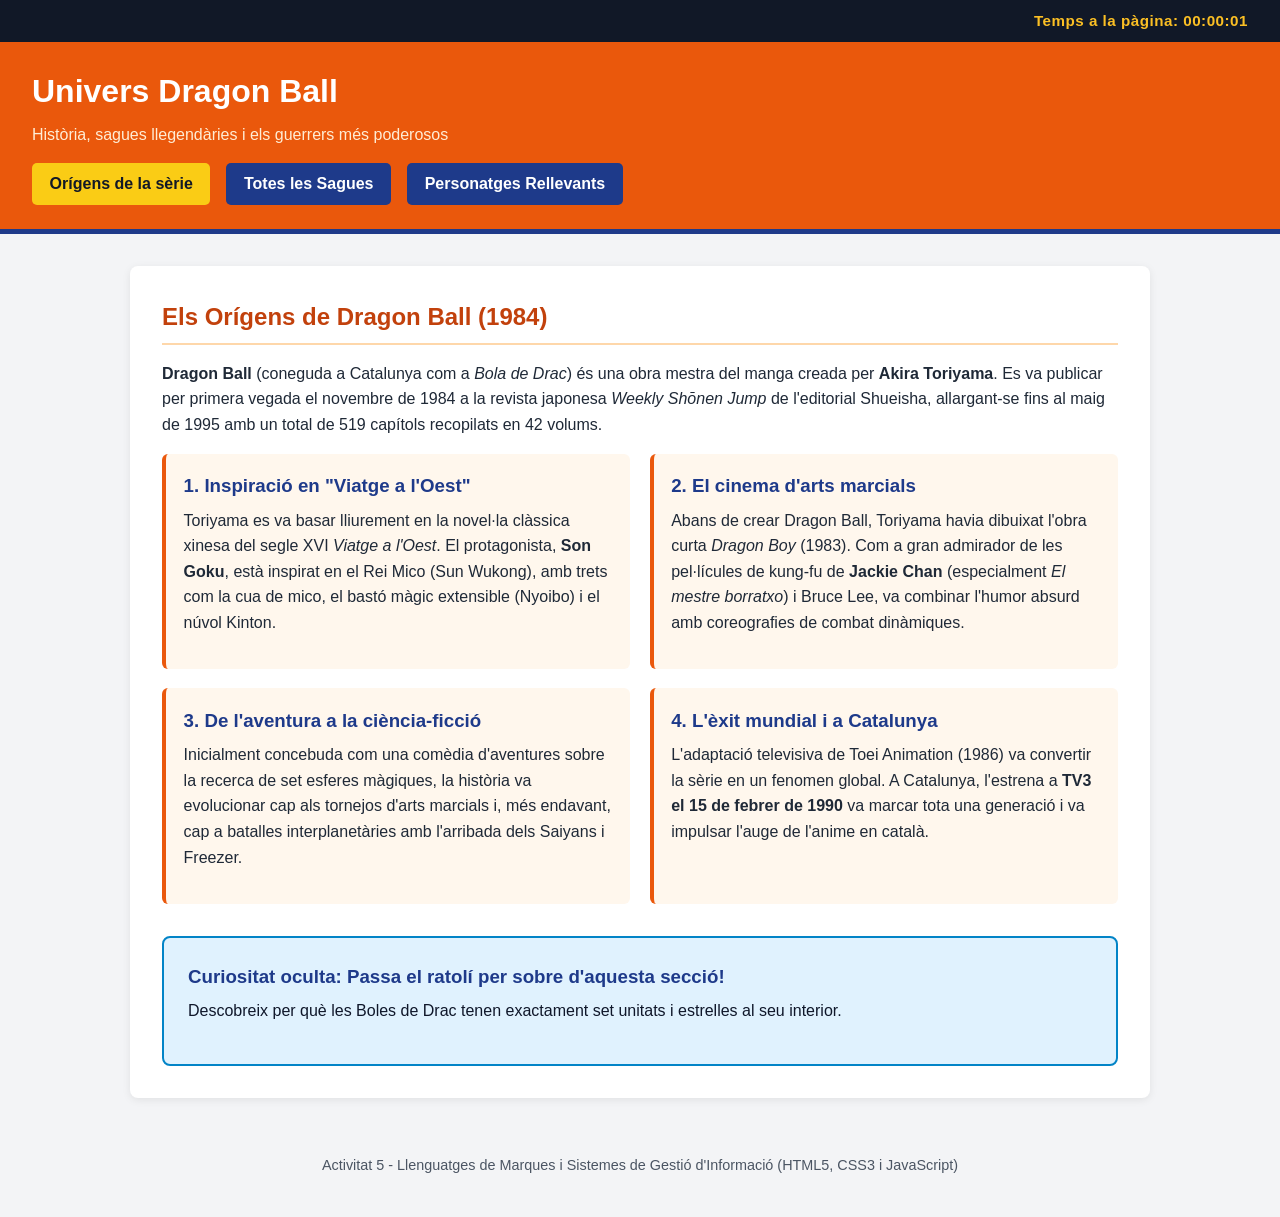
<file: Activitat5.La meua pagina web/index.html>
<!DOCTYPE html>
<html lang="ca">
<head>
    <meta charset="UTF-8">
    <meta name="viewport" content="width=device-width, initial-scale=1.0">
    <meta name="description" content="Els orígens de Dragon Ball, la creació d'Akira Toriyama i les seves inspiracions culturals.">
    <meta name="author" content="Nom Cognom">
    <meta name="keywords" content="Dragon Ball, Bola de Drac, Akira Toriyama, Orígens, Manga, Anime">
    <title>Orígens de Dragon Ball - Univers Bola de Drac</title>
    <link rel="stylesheet" href="css/estils.css">
    <script src="components/script.js" defer></script>
</head>
<body>
    <!-- Exercici 3: Rellotge a la part superior que compta el temps a la pàgina -->
    <div id="rellotge-sessio">Temps a la pàgina: 00:00:00</div>

    <header>
        <h1>Univers Dragon Ball</h1>
        <p>Història, sagues llegendàries i els guerrers més poderosos</p>
        <nav>
            <ul>
                <li><a href="index.html" class="actiu">Orígens de la sèrie</a></li>
                <li><a href="sagues.html">Totes les Sagues</a></li>
                <li><a href="personatges.html">Personatges Rellevants</a></li>
            </ul>
        </nav>
    </header>

    <main>
        <h2>Els Orígens de Dragon Ball (1984)</h2>
        <p>
            <strong>Dragon Ball</strong> (coneguda a Catalunya com a <em>Bola de Drac</em>) és una obra mestra del manga creada per <strong>Akira Toriyama</strong>. Es va publicar per primera vegada el novembre de 1984 a la revista japonesa <em>Weekly Shōnen Jump</em> de l'editorial Shueisha, allargant-se fins al maig de 1995 amb un total de 519 capítols recopilats en 42 volums.
        </p>

        <div class="graella-cards graella-2">
            <article class="card">
                <h3>1. Inspiració en "Viatge a l'Oest"</h3>
                <p>
                    Toriyama es va basar lliurement en la novel·la clàssica xinesa del segle XVI <em>Viatge a l'Oest</em>. El protagonista, <strong>Son Goku</strong>, està inspirat en el Rei Mico (Sun Wukong), amb trets com la cua de mico, el bastó màgic extensible (Nyoibo) i el núvol Kinton.
                </p>
            </article>

            <article class="card">
                <h3>2. El cinema d'arts marcials</h3>
                <p>
                    Abans de crear Dragon Ball, Toriyama havia dibuixat l'obra curta <em>Dragon Boy</em> (1983). Com a gran admirador de les pel·lícules de kung-fu de <strong>Jackie Chan</strong> (especialment <em>El mestre borratxo</em>) i Bruce Lee, va combinar l'humor absurd amb coreografies de combat dinàmiques.
                </p>
            </article>

            <article class="card">
                <h3>3. De l'aventura a la ciència-ficció</h3>
                <p>
                    Inicialment concebuda com una comèdia d'aventures sobre la recerca de set esferes màgiques, la història va evolucionar cap als tornejos d'arts marcials i, més endavant, cap a batalles interplanetàries amb l'arribada dels Saiyans i Freezer.
                </p>
            </article>

            <article class="card">
                <h3>4. L'èxit mundial i a Catalunya</h3>
                <p>
                    L'adaptació televisiva de Toei Animation (1986) va convertir la sèrie en un fenomen global. A Catalunya, l'estrena a <strong>TV3 el 15 de febrer de 1990</strong> va marcar tota una generació i va impulsar l'auge de l'anime en català.
                </p>
            </article>
        </div>

        <!-- Exercici 2: Secció amb esdeveniments onmouseover i onmouseout -->
        <section class="seccio-interactiva" onmouseover="ressaltarSeccio(this)" onmouseout="restaurarSeccio(this)">
            <h3>Curiositat oculta: Passa el ratolí per sobre d'aquesta secció!</h3>
            <p>Descobreix per què les Boles de Drac tenen exactament set unitats i estrelles al seu interior.</p>
            <p id="text-ocult">
                Akira Toriyama va decidir que fossin 7 boles perquè la xifra coincidís amb les 7 esferes de cristall del manga "Nansō Satomi Hakkenden" (que en tenia 8) i evitar copiar-ne exactament el número!
            </p>
        </section>
    </main>

    <footer>
        <p>Activitat 5 - Llenguatges de Marques i Sistemes de Gestió d'Informació (HTML5, CSS3 i JavaScript)</p>
    </footer>

    <!-- Exercici 3: Codi JavaScript dins del body per al rellotge de temps a la pàgina -->
    <script>
        var segonsTranscorreguts = 0;

        function actualitzarRellotgeSessio() {
            segonsTranscorreguts++;
            var hores = String(Math.floor(segonsTranscorreguts / 3600)).padStart(2, "0");
            var minuts = String(Math.floor((segonsTranscorreguts % 3600) / 60)).padStart(2, "0");
            var segons = String(segonsTranscorreguts % 60).padStart(2, "0");

            var contenidorRellotge = document.getElementById("rellotge-sessio");
            if (contenidorRellotge) {
                contenidorRellotge.textContent = "Temps a la pàgina: " + hores + ":" + minuts + ":" + segons;
            }
        }

        setInterval(actualitzarRellotgeSessio, 1000);
    </script>
</body>
</html>
</file>
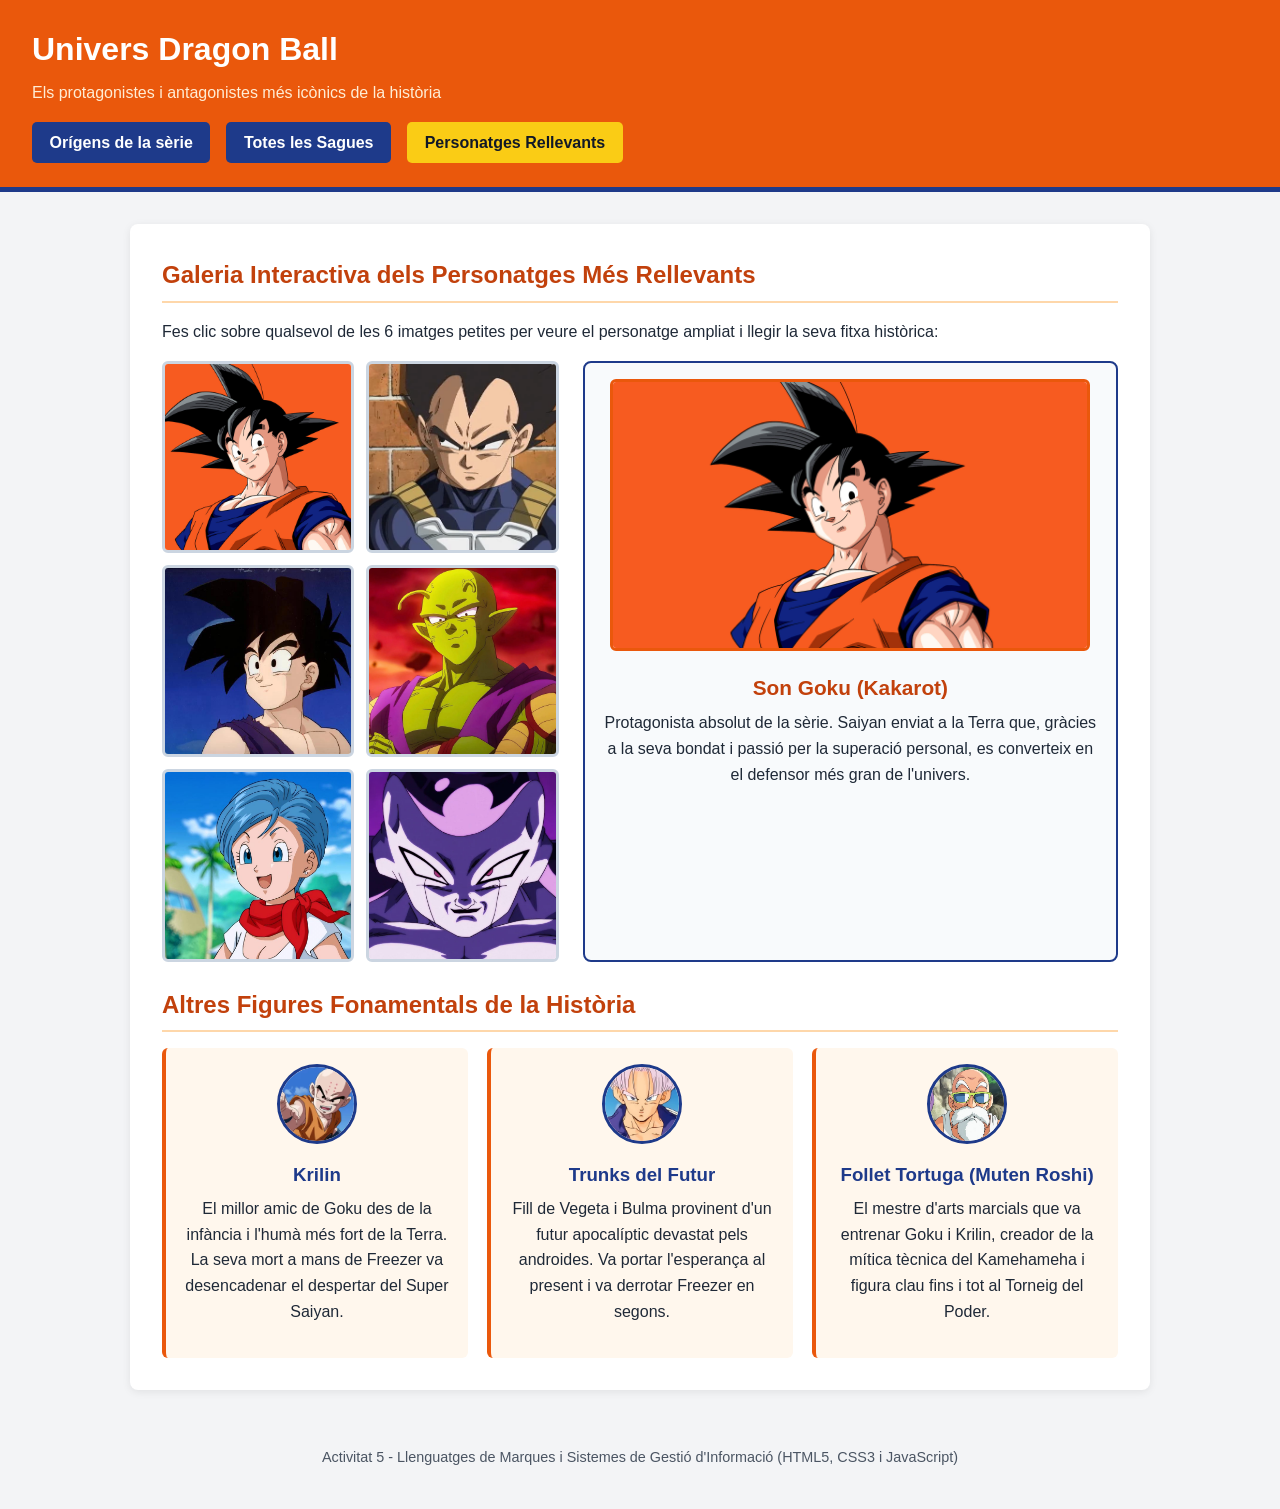
<file: Activitat5.La meua pagina web/personatges.html>
<!DOCTYPE html>
<html lang="ca">
<head>
    <meta charset="UTF-8">
    <meta name="viewport" content="width=device-width, initial-scale=1.0">
    <meta name="description" content="Els personatges més rellevants de la història de Dragon Ball: Goku, Vegeta, Gohan, Piccolo, Bulma i Freezer.">
    <meta name="author" content="Nom Cognom">
    <meta name="keywords" content="Personatges Dragon Ball, Son Goku, Vegeta, Gohan, Piccolo, Bulma, Freezer">
    <title>Personatges Rellevants - Univers Bola de Drac</title>
    <link rel="stylesheet" href="css/estils.css">
    <script src="components/script.js" defer></script>
</head>
<body>
    <header>
        <h1>Univers Dragon Ball</h1>
        <p>Els protagonistes i antagonistes més icònics de la història</p>
        <nav>
            <ul>
                <li><a href="index.html">Orígens de la sèrie</a></li>
                <li><a href="sagues.html">Totes les Sagues</a></li>
                <li><a href="personatges.html" class="actiu">Personatges Rellevants</a></li>
            </ul>
        </nav>
    </header>

    <main>
        <h2>Galeria Interactiva dels Personatges Més Rellevants</h2>
        <p>Fes clic sobre qualsevol de les 6 imatges petites per veure el personatge ampliat i llegir la seva fitxa històrica:</p>

        <!-- Exercici 1: 6 petites imatges que carreguen en mida gran en fer clic -->
        <div class="galeria-contenidor">
            <div class="miniatures">
                <img src="img/goku.png" alt="Son Goku"
                     onclick="mostrarPersonatge('img/goku.png', 'Son Goku (Kakarot)', 'Protagonista absolut de la sèrie. Saiyan enviat a la Terra que, gràcies a la seva bondat i passió per la superació personal, es converteix en el defensor més gran de l\'univers.')">

                <img src="img/vegeta.png" alt="Vegeta"
                     onclick="mostrarPersonatge('img/vegeta.png', 'Vegeta', 'Príncep orgullós dels Saiyans. Comença com un rival implacable de Goku, però acaba establint-se a la Terra, formant una família amb Bulma i assolint poders divins.')">

                <img src="img/gohan.png" alt="Son Gohan"
                     onclick="mostrarPersonatge('img/gohan.png', 'Son Gohan', 'Fill gran de Goku i Xixi. El primer mestís humà-saiyan, posseïdor d\'un potencial latent extraordinari que li va permetre derrotar Cell i assolir la forma Beast.')">

                <img src="img/piccolo.png" alt="Piccolo"
                     onclick="mostrarPersonatge('img/piccolo.png', 'Piccolo', 'Reencarnació de Piccolo Daimaku i guerrer del planeta Namek. Passa de ser el gran enemic de Goku a convertir-se en el mentor inseparable de Son Gohan i un estrateg clau.')">

                <img src="img/bulma.png" alt="Bulma"
                     onclick="mostrarPersonatge('img/bulma.png', 'Bulma', 'La científica més brillant de la Terra i hereva de Capsule Corporation. Creadora del Radar del Drac i de la màquina del temps; sense ella l\'aventura mai hauria començat.')">

                <img src="img/freezer.png" alt="Freezer"
                     onclick="mostrarPersonatge('img/freezer.png', 'Freezer', 'L\'emperador galàctic més temut de la història. Responsable de la destrucció del planeta Vegeta i detonant de la primera transformació de Goku en Super Saiyan a Namek.')">
            </div>

            <div class="visor-gran-caixa">
                <img id="imatge-ampliada" src="img/goku.png" alt="Son Goku (Kakarot)">
                <h3 id="nom-personatge">Son Goku (Kakarot)</h3>
                <p id="desc-personatge">
                    Protagonista absolut de la sèrie. Saiyan enviat a la Terra que, gràcies a la seva bondat i passió per la superació personal, es converteix en el defensor més gran de l'univers.
                </p>
            </div>
        </div>

        <h2>Altres Figures Fonamentals de la Història</h2>
        <div class="graella-cards">
            <article class="card card-amb-foto">
                <img src="img/krilin.png" alt="Krilin" class="foto-fitxa">
                <h3>Krilin</h3>
                <p>El millor amic de Goku des de la infància i l'humà més fort de la Terra. La seva mort a mans de Freezer va desencadenar el despertar del Super Saiyan.</p>
            </article>
            <article class="card card-amb-foto">
                <img src="img/trunks.png" alt="Trunks del Futur" class="foto-fitxa">
                <h3>Trunks del Futur</h3>
                <p>Fill de Vegeta i Bulma provinent d'un futur apocalíptic devastat pels androides. Va portar l'esperança al present i va derrotar Freezer en segons.</p>
            </article>
            <article class="card card-amb-foto">
                <img src="img/roshi.png" alt="Follet Tortuga" class="foto-fitxa">
                <h3>Follet Tortuga (Muten Roshi)</h3>
                <p>El mestre d'arts marcials que va entrenar Goku i Krilin, creador de la mítica tècnica del Kamehameha i figura clau fins i tot al Torneig del Poder.</p>
            </article>
        </div>
    </main>

    <footer>
        <p>Activitat 5 - Llenguatges de Marques i Sistemes de Gestió d'Informació (HTML5, CSS3 i JavaScript)</p>
    </footer>
</body>
</html>
</file>
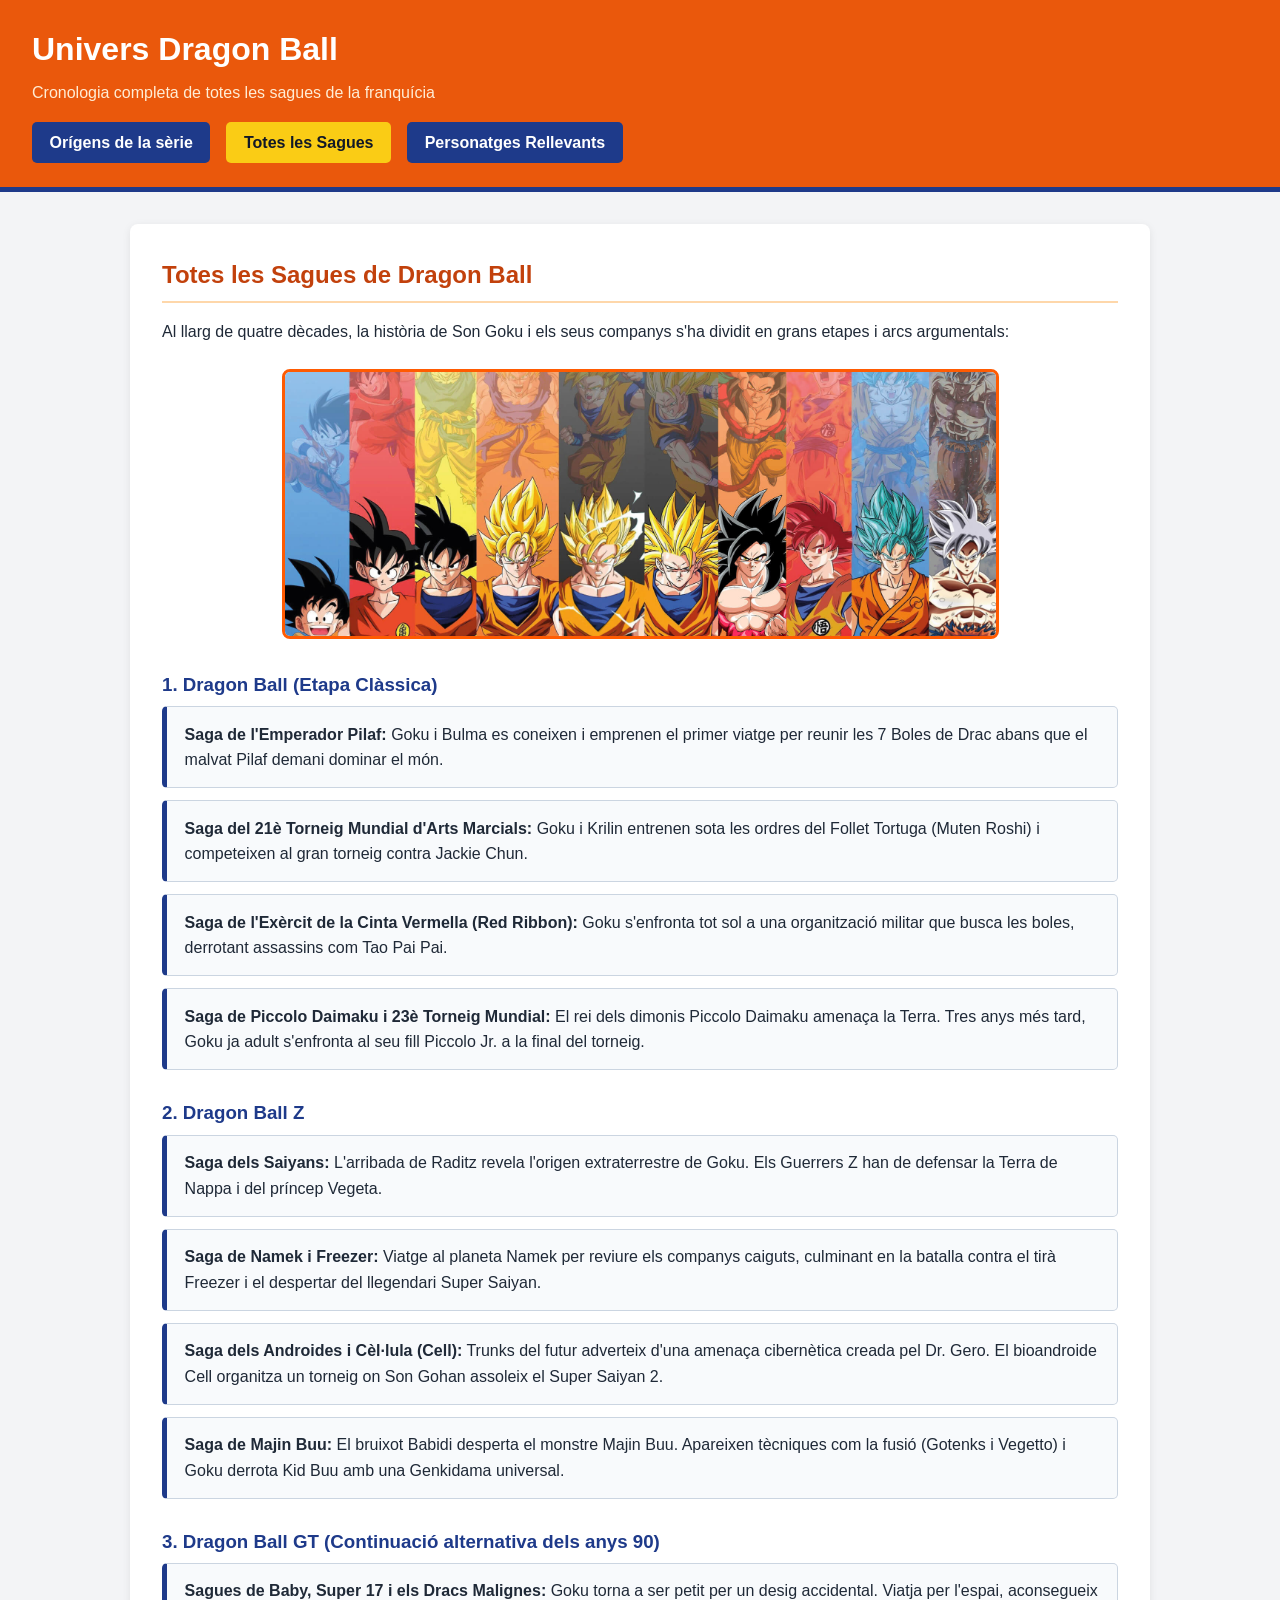
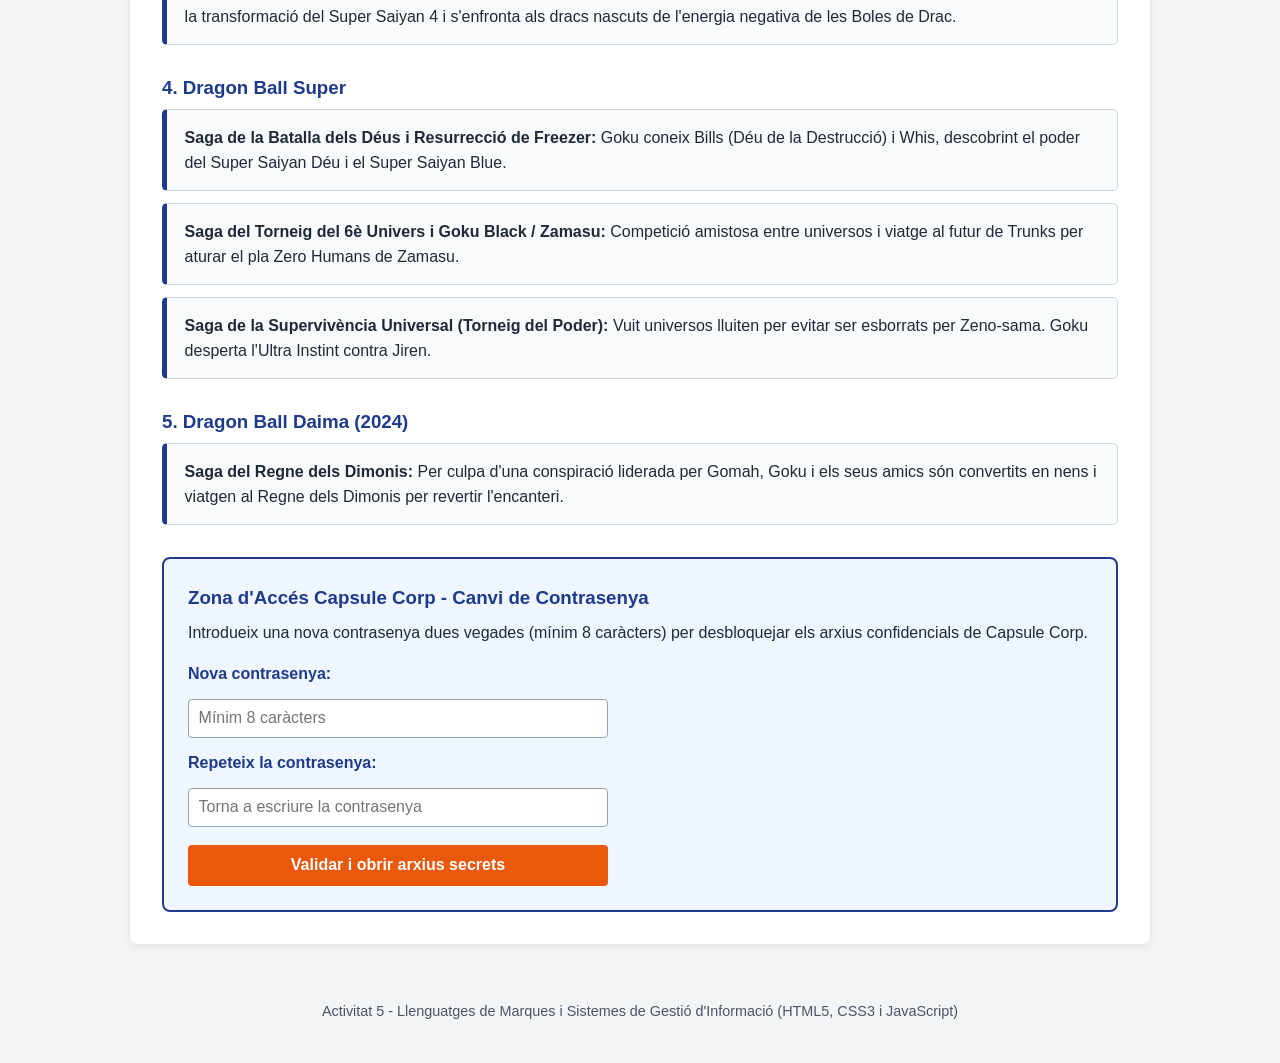
<file: Activitat5.La meua pagina web/sagues.html>
<!DOCTYPE html>
<html lang="ca">
<head>
    <meta charset="UTF-8">
    <meta name="viewport" content="width=device-width, initial-scale=1.0">
    <meta name="description" content="Recorregut cronològic per totes les sagues de Dragon Ball, Dragon Ball Z, GT, Super i Daima.">
    <meta name="author" content="Nom Cognom">
    <meta name="keywords" content="Sagues Dragon Ball, Dragon Ball Z, Dragon Ball Super, Freezer, Cell, Majin Buu">
    <title>Totes les Sagues - Univers Bola de Drac</title>
    <link rel="stylesheet" href="css/estils.css">

    <!-- Exercici 4: Codi JavaScript al head per validar la contrasenya i desbloquejar informació -->
    <script>
        function comprovarContrasenya() {
            var pass1 = document.getElementById("nova-pass").value;
            var pass2 = document.getElementById("repetir-pass").value;
            var blocSecret = document.getElementById("arxius-secrets");

            if (pass1.length < 8) {
                alert("Error: La contrasenya ha de tenir com a mínim 8 caràcters de longitud.");
                blocSecret.style.display = "none";
                return;
            }

            if (pass1 !== pass2) {
                alert("Error: Les dues contrasenyes introduïdes no coincideixen.");
                blocSecret.style.display = "none";
                return;
            }

            alert("S'ha canviat correctament la contrasenya");
            blocSecret.style.display = "block";
        }
    </script>
</head>
<body>
    <header>
        <h1>Univers Dragon Ball</h1>
        <p>Cronologia completa de totes les sagues de la franquícia</p>
        <nav>
            <ul>
                <li><a href="index.html">Orígens de la sèrie</a></li>
                <li><a href="sagues.html" class="actiu">Totes les Sagues</a></li>
                <li><a href="personatges.html">Personatges Rellevants</a></li>
            </ul>
        </nav>
    </header>

    <main>
        <h2>Totes les Sagues de Dragon Ball</h2>
        <p>Al llarg de quatre dècades, la història de Son Goku i els seus companys s'ha dividit en grans etapes i arcs argumentals:</p>

        <section class="bloc-etapa">
            <div class="portada-sagues">
            <img src="img/sagues.png" alt="Evolució de les sagues de Dragon Ball">
        </div>
            <h3>1. Dragon Ball (Etapa Clàssica)</h3>
            <ul class="llista-sagues">
                <li><strong>Saga de l'Emperador Pilaf:</strong> Goku i Bulma es coneixen i emprenen el primer viatge per reunir les 7 Boles de Drac abans que el malvat Pilaf demani dominar el món.</li>
                <li><strong>Saga del 21è Torneig Mundial d'Arts Marcials:</strong> Goku i Krilin entrenen sota les ordres del Follet Tortuga (Muten Roshi) i competeixen al gran torneig contra Jackie Chun.</li>
                <li><strong>Saga de l'Exèrcit de la Cinta Vermella (Red Ribbon):</strong> Goku s'enfronta tot sol a una organització militar que busca les boles, derrotant assassins com Tao Pai Pai.</li>
                <li><strong>Saga de Piccolo Daimaku i 23è Torneig Mundial:</strong> El rei dels dimonis Piccolo Daimaku amenaça la Terra. Tres anys més tard, Goku ja adult s'enfronta al seu fill Piccolo Jr. a la final del torneig.</li>
            </ul>
        </section>

        <section class="bloc-etapa">
            <h3>2. Dragon Ball Z</h3>
            <ul class="llista-sagues">
                <li><strong>Saga dels Saiyans:</strong> L'arribada de Raditz revela l'origen extraterrestre de Goku. Els Guerrers Z han de defensar la Terra de Nappa i del príncep Vegeta.</li>
                <li><strong>Saga de Namek i Freezer:</strong> Viatge al planeta Namek per reviure els companys caiguts, culminant en la batalla contra el tirà Freezer i el despertar del llegendari Super Saiyan.</li>
                <li><strong>Saga dels Androides i Cèl·lula (Cell):</strong> Trunks del futur adverteix d'una amenaça cibernètica creada pel Dr. Gero. El bioandroide Cell organitza un torneig on Son Gohan assoleix el Super Saiyan 2.</li>
                <li><strong>Saga de Majin Buu:</strong> El bruixot Babidi desperta el monstre Majin Buu. Apareixen tècniques com la fusió (Gotenks i Vegetto) i Goku derrota Kid Buu amb una Genkidama universal.</li>
            </ul>
        </section>

        <section class="bloc-etapa">
            <h3>3. Dragon Ball GT (Continuació alternativa dels anys 90)</h3>
            <ul class="llista-sagues">
                <li><strong>Sagues de Baby, Super 17 i els Dracs Malignes:</strong> Goku torna a ser petit per un desig accidental. Viatja per l'espai, aconsegueix la transformació del Super Saiyan 4 i s'enfronta als dracs nascuts de l'energia negativa de les Boles de Drac.</li>
            </ul>
        </section>

        <section class="bloc-etapa">
            <h3>4. Dragon Ball Super</h3>
            <ul class="llista-sagues">
                <li><strong>Saga de la Batalla dels Déus i Resurrecció de Freezer:</strong> Goku coneix Bills (Déu de la Destrucció) i Whis, descobrint el poder del Super Saiyan Déu i el Super Saiyan Blue.</li>
                <li><strong>Saga del Torneig del 6è Univers i Goku Black / Zamasu:</strong> Competició amistosa entre universos i viatge al futur de Trunks per aturar el pla Zero Humans de Zamasu.</li>
                <li><strong>Saga de la Supervivència Universal (Torneig del Poder):</strong> Vuit universos lluiten per evitar ser esborrats per Zeno-sama. Goku desperta l'Ultra Instint contra Jiren.</li>
            </ul>
        </section>

        <section class="bloc-etapa">
            <h3>5. Dragon Ball Daima (2024)</h3>
            <ul class="llista-sagues">
                <li><strong>Saga del Regne dels Dimonis:</strong> Per culpa d'una conspiració liderada per Gomah, Goku i els seus amics són convertits en nens i viatgen al Regne dels Dimonis per revertir l'encanteri.</li>
            </ul>
        </section>

        <!-- Exercici 4: Formulari amb validació de contrasenya -->
        <section class="caixa-formulari">
            <h3>Zona d'Accés Capsule Corp - Canvi de Contrasenya</h3>
            <p>Introdueix una nova contrasenya dues vegades (mínim 8 caràcters) per desbloquejar els arxius confidencials de Capsule Corp.</p>
            <form class="formulari-pass" onsubmit="event.preventDefault(); comprovarContrasenya();">
                <label for="nova-pass">Nova contrasenya:</label>
                <input type="password" id="nova-pass" name="nova-pass" placeholder="Mínim 8 caràcters">

                <label for="repetir-pass">Repeteix la contrasenya:</label>
                <input type="password" id="repetir-pass" name="repetir-pass" placeholder="Torna a escriure la contrasenya">

                <button type="submit">Validar i obrir arxius secrets</button>
            </form>

            <!-- Contingut que s'obre a sota en validar correctament la contrasenya -->
            <div id="arxius-secrets" class="contingut-desbloquejat">
                <h4>Accés concedit: Arxius Confidencials de Capsule Corp</h4>
                <p><strong>1. Registre de la Màquina del Temps de Bulma:</strong> Els viatges en el temps no modifiquen el passat d'una única línia, sinó que creen universos paral·lels alternatius (com el futur de Trunks devastat pels Androides 17 i 18).</p>
                <p><strong>2. Dades dels Scouters (Mesuradors de Poder):</strong> El sistema imperial de Freezer va quedar obsolet a Namek quan el nivell de Son Goku en Super Saiyan va superar les 150.000.000 d'unitats de combat.</p>
                <p><strong>3. Les Super Boles de Drac:</strong> Creades pel Déu Drac Zarama, tenen la mida d'un planeta sencer (37.196 km de diàmetre) i permeten concedir qualsevol desig sense cap limitació.</p>
            </div>
        </section>
    </main>

    <footer>
        <p>Activitat 5 - Llenguatges de Marques i Sistemes de Gestió d'Informació (HTML5, CSS3 i JavaScript)</p>
    </footer>
</body>
</html>
</file>
<file: Activitat5.La meua pagina web/css/estils.css>
/* Full d'estils principal - Univers Dragon Ball */
* {
    box-sizing: border-box;
    margin: 0;
    padding: 0;
}

body {
    font-family: Arial, Helvetica, sans-serif;
    line-height: 1.6;
    background-color: #f3f4f6;
    color: #1f2937;
}

/* Barra superior del rellotge (Exercici 3) */
#rellotge-sessio {
    background-color: #111827;
    color: #fbbf24;
    text-align: right;
    padding: 0.55rem 2rem;
    font-weight: bold;
    font-size: 0.95rem;
    letter-spacing: 0.5px;
}

/* Capçalera i navegació */
header {
    background-color: #ea580c;
    color: #ffffff;
    padding: 1.5rem 2rem;
    border-bottom: 5px solid #1e3a8a;
}

header h1 {
    font-size: 2rem;
    margin-bottom: 0.3rem;
}

header p {
    font-size: 1rem;
    color: #ffedd5;
}

nav ul {
    list-style: none;
    display: flex;
    flex-wrap: wrap;
    gap: 1rem;
    margin-top: 1rem;
}

nav a {
    display: inline-block;
    background-color: #1e3a8a;
    color: #ffffff;
    text-decoration: none;
    font-weight: bold;
    padding: 0.5rem 1.1rem;
    border-radius: 5px;
    transition: background-color 0.25s ease;
}

nav a:hover,
nav a.actiu {
    background-color: #facc15;
    color: #111827;
}

/* Contingut principal */
main {
    max-width: 1020px;
    margin: 2rem auto;
    padding: 2rem;
    background-color: #ffffff;
    border-radius: 8px;
    box-shadow: 0 2px 8px rgba(0, 0, 0, 0.08);
}

h2 {
    color: #c2410c;
    border-bottom: 2px solid #fed7aa;
    padding-bottom: 0.4rem;
    margin-bottom: 1rem;
    margin-top: 1.5rem;
}

h2:first-child {
    margin-top: 0;
}

h3 {
    color: #1e3a8a;
    margin-bottom: 0.4rem;
}

p {
    margin-bottom: 1rem;
}

/* Targetes informatives */
.graella-cards {
    display: grid;
    grid-template-columns: repeat(auto-fit, minmax(280px, 1fr));
    gap: 1.2rem;
    margin-top: 1rem;
}

.card {
    background-color: #fff7ed;
    border-left: 4px solid #ea580c;
    padding: 1.1rem;
    border-radius: 6px;
}

/* Exercici 2: Secció interactiva onmouseover / onmouseout */
.seccio-interactiva {
    margin-top: 2rem;
    padding: 1.5rem;
    background-color: #e0f2fe;
    color: #0f172a;
    border: 2px solid #0284c7;
    border-radius: 8px;
    cursor: pointer;
    transition: background-color 0.3s ease, color 0.3s ease;
}

#text-ocult {
    display: none;
    margin-top: 0.8rem;
    padding-top: 0.8rem;
    border-top: 1px dashed #fbbf24;
    font-weight: bold;
}

/* Sagues */
.bloc-etapa {
    margin-bottom: 1.75rem;
}

.llista-sagues {
    list-style: none;
    display: flex;
    flex-direction: column;
    gap: 0.75rem;
}

.llista-sagues li {
    background-color: #f8fafc;
    border: 1px solid #cbd5e1;
    border-left: 5px solid #1e3a8a;
    padding: 0.9rem 1.1rem;
    border-radius: 5px;
}

/* Exercici 4: Formulari de contrasenya */
.caixa-formulari {
    margin-top: 2rem;
    padding: 1.5rem;
    background-color: #eff6ff;
    border: 2px solid #1e3a8a;
    border-radius: 8px;
}

.formulari-pass {
    display: flex;
    flex-direction: column;
    gap: 0.75rem;
    max-width: 420px;
    margin-top: 1rem;
}

.formulari-pass label {
    font-weight: bold;
    color: #1e3a8a;
}

.formulari-pass input {
    padding: 0.6rem;
    border: 1px solid #94a3b8;
    border-radius: 4px;
    font-size: 1rem;
}

.formulari-pass button {
    padding: 0.7rem 1rem;
    background-color: #ea580c;
    color: #ffffff;
    border: none;
    border-radius: 4px;
    font-size: 1rem;
    font-weight: bold;
    cursor: pointer;
    margin-top: 0.4rem;
}

.formulari-pass button:hover {
    background-color: #c2410c;
}

/* Exercici 1: Galeria de 6 imatges petites (2x3) + imatge gran equilibrada */
.galeria-contenidor {
    display: flex;
    flex-wrap: wrap;
    gap: 1.5rem;
    align-items: stretch;
    margin-top: 1rem;
}

.miniatures {
    flex: 1 1 300px;
    display: grid;
    grid-template-columns: repeat(2, 1fr);
    grid-template-rows: repeat(3, 1fr);
    gap: 0.75rem;
}

.miniatures img {
    width: 100%;
    height: 100%;
    object-fit: cover;
    border: 3px solid #cbd5e1;
    border-radius: 6px;
    cursor: pointer;
    transition: transform 0.2s ease, border-color 0.2s ease;
}

.miniatures img:hover {
    transform: scale(1.03);
    border-color: #ea580c;
}

.visor-gran-caixa {
    flex: 1.4 1 400px;
    background-color: #f8fafc;
    border: 2px solid #1e3a8a;
    border-radius: 8px;
    padding: 1rem;
    text-align: center;
}

.visor-gran-caixa img {
    width: 100%;
    max-width: 480px;
    height: auto;
    border-radius: 6px;
    border: 3px solid #ea580c;
    margin-bottom: 0.75rem;
}

.visor-gran-caixa h3 {
    color: #c2410c;
    font-size: 1.3rem;
}

/* Peu de pàgina */
footer {
    text-align: center;
    padding: 1.5rem;
    color: #4b5563;
    font-size: 0.9rem;
}

/* Contingut secret desbloquejat en validar la contrasenya */
.contingut-desbloquejat {
    display: none;
    margin-top: 1.5rem;
    padding: 1.25rem;
    background-color: #1e3a8a;
    color: #ffffff;
    border-left: 6px solid #facc15;
    border-radius: 6px;
}

.contingut-desbloquejat h4 {
    color: #facc15;
    font-size: 1.15rem;
    margin-bottom: 0.75rem;
}

.contingut-desbloquejat p:last-child {
    margin-bottom: 0;
}




.card-amb-foto {
    text-align: center; /* Centra el títol i text si vols, o manté a l'esquerra */
    padding-top: 1rem;
}

.foto-fitxa {
    width: 80px;  /* Mida xicoteta tipus icona */
    height: 80px;
    object-fit: cover; /* Perquè no es deforme si no és quadrada perfecta */
    border-radius: 50%; /* Foto redona, queda molt bé */
    border: 3px solid #1e3a8a; /* Blau fosc */
    margin-bottom: 0.5rem;
}

/* Graella simètrica de 2x2 per a les targetes d'inici */
.graella-2 {
    grid-template-columns: repeat(2, 1fr);
}




/* Imatge de portada a la pàgina de sagues */
.portada-sagues {
    margin: 1.5rem 0;
    text-align: center;
}

.portada-sagues img {
    width: 75%;
    max-height: 270px;
    object-fit: cover;
    border: 3px solid #ff5b02;
    border-radius: 8px;
}
</file>
